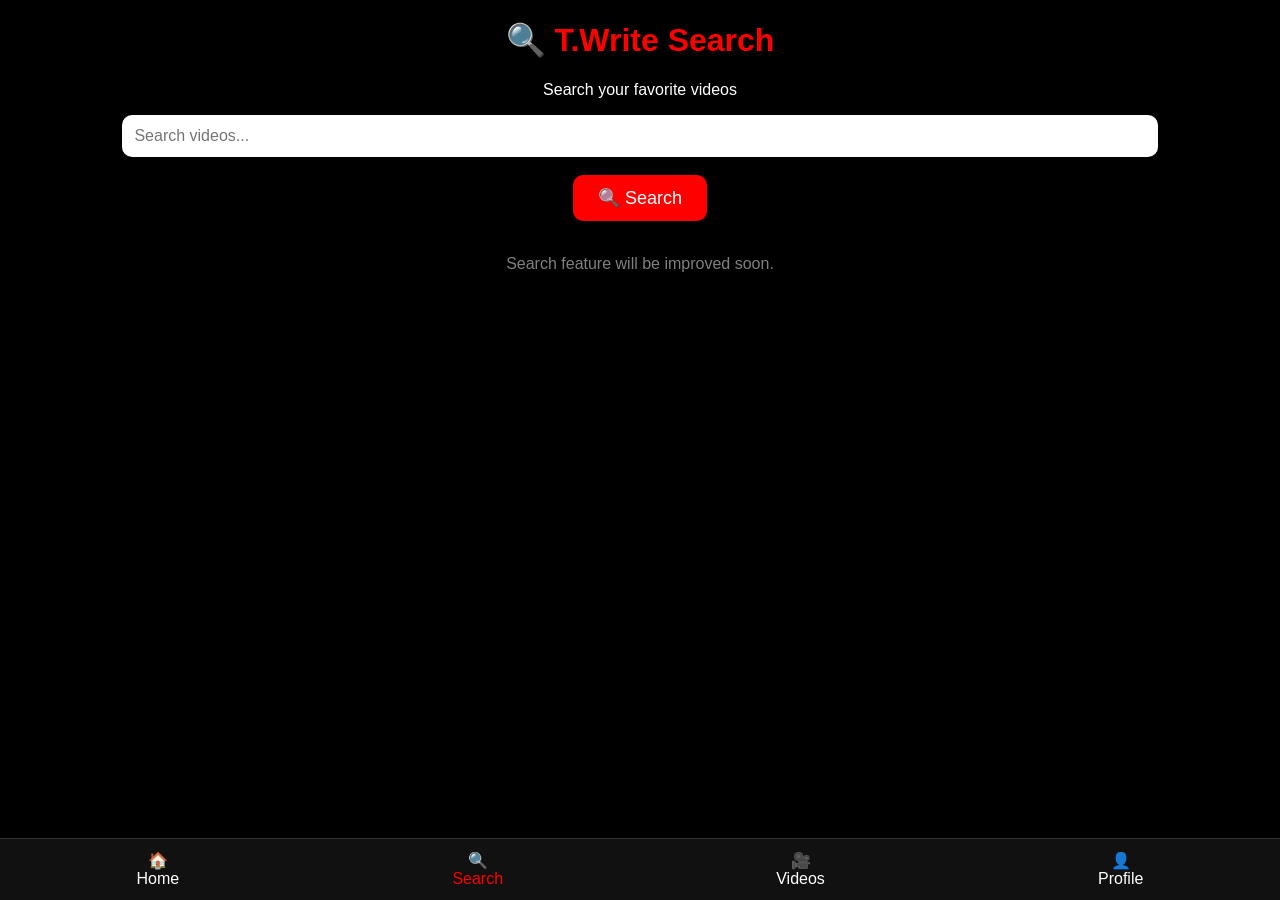
<file: search.html>
<!DOCTYPE html>
<html>
<head>
<meta charset="UTF-8">
<meta name="viewport" content="width=device-width, initial-scale=1.0">
<title>T.Write - Search</title>
</head>

<body style="background:black;color:white;font-family:Arial;text-align:center;padding-bottom:80px;">

<h1 style="color:red;">🔍 T.Write Search</h1>

<p>Search your favorite videos</p>

<input
type="text"
placeholder="Search videos..."
style="width:80%;padding:12px;border-radius:10px;border:none;font-size:16px;">

<br><br>

<button onclick="searchYouTube()" style="background:red;color:white;padding:12px 25px;border:none;border-radius:10px;font-size:18px;">
🔍 Search
</button>

<br><br>

<p style="color:gray;">
Search feature will be improved soon.
</p>

<div style="position:fixed;bottom:0;left:0;width:100%;background:#111;padding:12px 0;display:flex;justify-content:space-around;border-top:1px solid #333;">

<a href="index.html" style="color:white;text-decoration:none;">🏠<br>Home</a>

<a href="search.html" style="color:red;text-decoration:none;">🔍<br>Search</a>

<a href="videos.html" style="color:white;text-decoration:none;">🎥<br>Videos</a>

<a href="profile.html" style="color:white;text-decoration:none;">👤<br>Profile</a>

</div>
<script>
function searchYouTube() {
    var text = document.querySelector("input").value.trim();

    if (text === "") {
        alert("Please enter something to search.");
        return;
    }

    location.href = "https://www.youtube.com/results?search_query=" + encodeURIComponent(text);
}
</script>
</body>
</html>
</file>
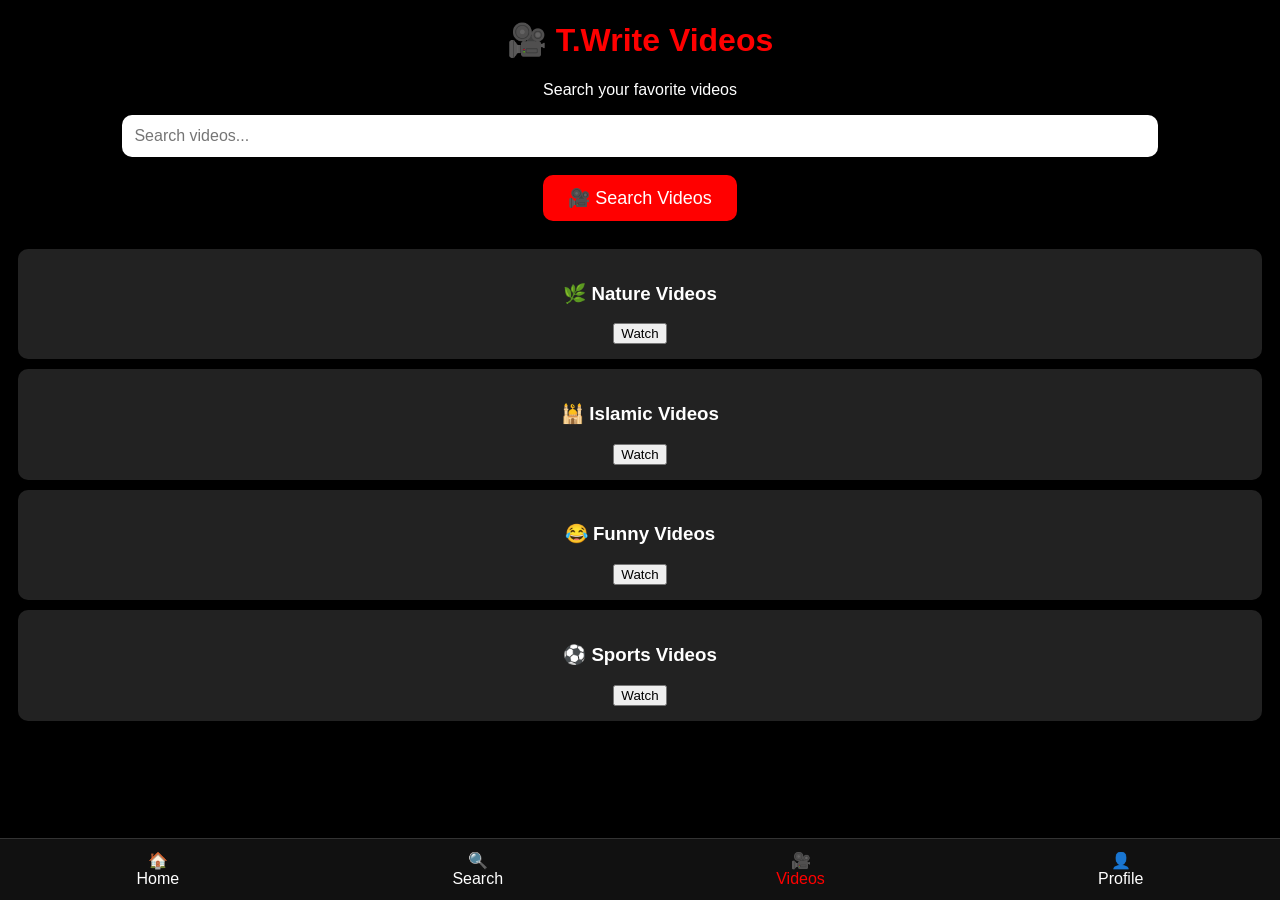
<file: videos.html>
<!DOCTYPE html>
<html>
<head>
<meta charset="UTF-8">
<meta name="viewport" content="width=device-width, initial-scale=1.0">
<title>T.Write - Videos</title>
</head>

<body style="background:black;color:white;font-family:Arial;text-align:center;padding-bottom:80px;">

<h1 style="color:red;">🎥 T.Write Videos</h1>

<p>Search your favorite videos</p>

<input
type="text"
id="videoSearch"
placeholder="Search videos..."
style="width:80%;padding:12px;border-radius:10px;border:none;font-size:16px;">

<br><br>

<button onclick="searchVideos()"
style="background:red;color:white;padding:12px 25px;border:none;border-radius:10px;font-size:18px;">
🎥 Search Videos
</button>

<br><br>

<div style="background:#222;padding:15px;border-radius:10px;margin:10px;">
<h3>🌿 Nature Videos</h3>
<button onclick="window.location.href='https://www.youtube.com/results?search_query=nature+videos'">
Watch
</button>
</div>

<div style="background:#222;padding:15px;border-radius:10px;margin:10px;">
<h3>🕌 Islamic Videos</h3>
<button onclick="window.location.href='https://www.youtube.com/results?search_query=islamic+videos'">
Watch
</button>
</div>

<div style="background:#222;padding:15px;border-radius:10px;margin:10px;">
<h3>😂 Funny Videos</h3>
<button onclick="window.location.href='https://www.youtube.com/results?search_query=funny+videos'">
Watch
</button>
</div>

<div style="background:#222;padding:15px;border-radius:10px;margin:10px;">
<h3>⚽ Sports Videos</h3>
<button onclick="window.location.href='https://www.youtube.com/results?search_query=sports+videos'">
Watch
</button>
</div>

<div style="position:fixed;bottom:0;left:0;width:100%;background:#111;padding:12px 0;display:flex;justify-content:space-around;border-top:1px solid #333;">

<a href="index.html" style="color:white;text-decoration:none;">🏠<br>Home</a>

<a href="search.html" style="color:white;text-decoration:none;">🔍<br>Search</a>

<a href="videos.html" style="color:red;text-decoration:none;">🎥<br>Videos</a>

<a href="profile.html" style="color:white;text-decoration:none;">👤<br>Profile</a>

</div>

<script>
function searchVideos() {
    var text = document.getElementById("videoSearch").value.trim();

    if (text === "") {
        alert("Please enter something to search.");
        return;
    }

    location.href =
    "https://www.youtube.com/results?search_query=" + encodeURIComponent(text);
}
</script>

</body>
</html>
</file>
